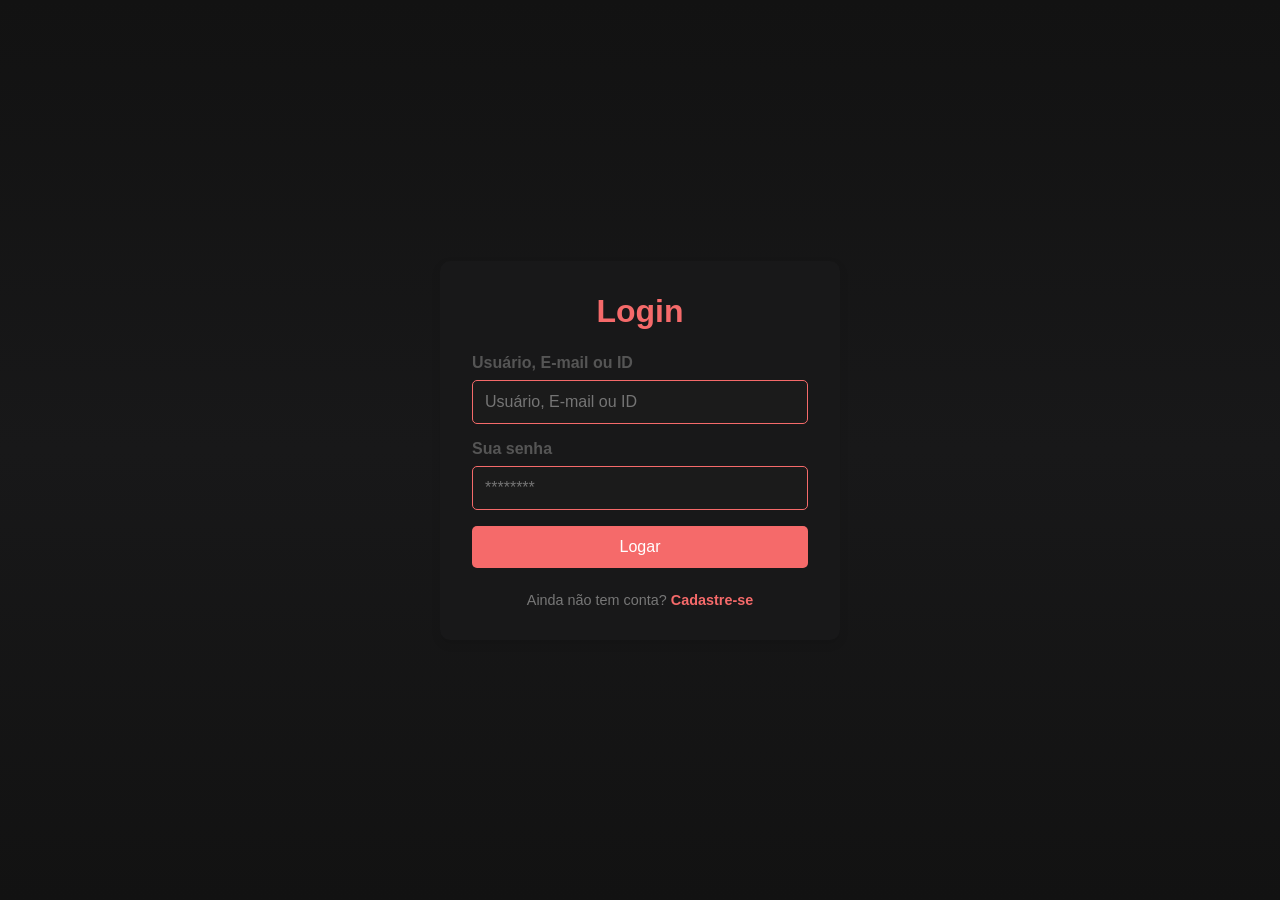
<file: login.html>
<!DOCTYPE html>
<html lang="pt-BR">
<head>
    <meta charset="UTF-8">
    <meta name="viewport" content="width=device-width, initial-scale=1.0">
    <title>Login - Qualifica+</title>
    <link rel="stylesheet" href="assets/css/login.css">
</head>
<body>
    <div class="login-container">
        <h1>Login</h1>
        <form class="login-form">
            <div class="input-group">
                <label for="usuario">Usuário, E-mail ou ID</label>
                <input type="text" id="usuario" placeholder="Usuário, E-mail ou ID" required>
            </div>
            <div class="input-group">
                <label for="password">Sua senha</label>
                <input type="password" id="password" placeholder="********" required>
            </div>
            <button type="submit" class="login-button" href="index.html">Logar</button>
        </form>
        <div class="footer">
            <p>Ainda não tem conta? <a href="#">Cadastre-se</a></p>
        </div>
    </div>
    <script src="assets/js/login.js"></script>
</body>
</html>
</file>
<file: assets/css/login.css>
/* Reset básico */
* {
    margin: 0;
    padding: 0;
    box-sizing: border-box;
}

/* Estilos gerais */
body {
    font-family: 'Open Sans', sans-serif;
    background: linear-gradient(#121212, #181819, #121212);
    display: flex;
    justify-content: center;
    align-items: center;
    height: 100vh;
    color: #333;
}

/* Container do Login */
.login-container {
    background-color: #181819;
    padding: 2rem;
    border-radius: 10px;
    box-shadow: 0 4px 10px rgba(0, 0, 0, 0.1);
    width: 100%;
    max-width: 400px;
    text-align: center;
}

.login-container h1 {
    font-size: 2rem;
    margin-bottom: 1.5rem;
    color: #f56a6a;
}

/* Formulário de Login */
.login-form {
    display: flex;
    flex-direction: column;
    gap: 1rem;
}

.input-group {
    text-align: left;
}

.input-group label {
    display: block;
    margin-bottom: 0.5rem;
    font-weight: 600;
    color: #555;
}

.input-group input {
    width: 100%;
    padding: 0.75rem;
    border: 1px solid #f56a6a;
    border-radius: 5px;
    font-size: 1rem;
    outline: none;
    transition: border-color 0.3s ease;
    background-color: #1b1b1b;
}

.input-group input:focus {
    border-color: #f56a6a;
}

/* Botão de Login */
.login-button {
    background-color: #f56a6a;
    color: #fff;
    padding: 0.75rem;
    border: none;
    border-radius: 5px;
    font-size: 1rem;
    cursor: pointer;
    transition: background-color 0.3s ease;
}

.login-button:hover {
    background-color: #e55a5a;
}

/* Rodapé */
.footer {
    margin-top: 1.5rem;
    font-size: 0.9rem;
    color: #777;
}

.footer a {
    color: #f56a6a;
    text-decoration: none;
    font-weight: 600;
}

.footer a:hover {
    text-decoration: underline;
}
</file>
